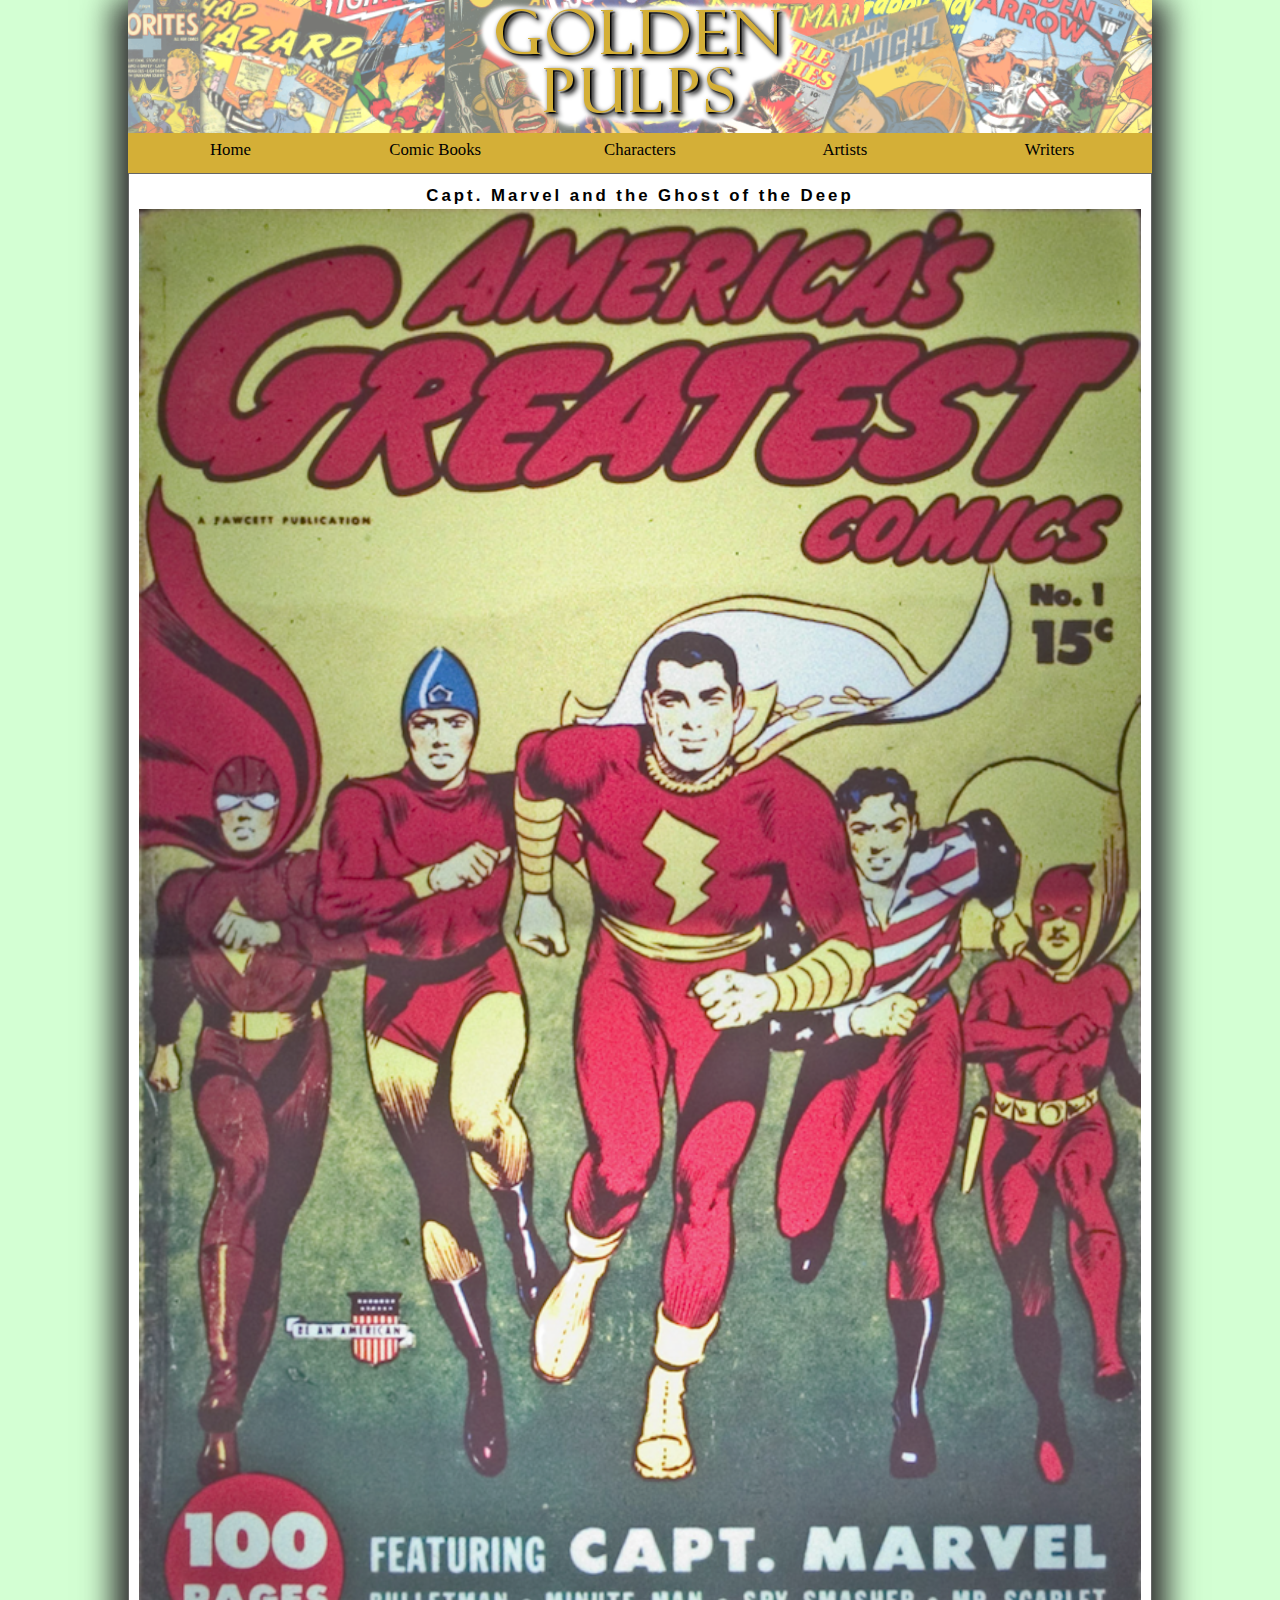
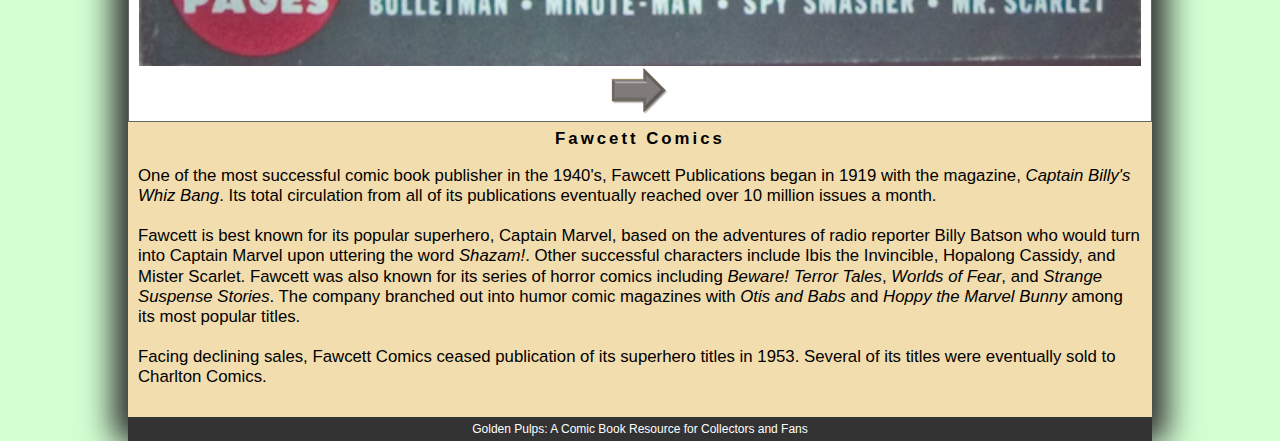
<file: index.html>
<!DOCTYPE html>
<html>

<head>
    <!--
          New Perspectives on HTML5 and CSS3, 7th Edition
          Tutorial 5
          Case Problem 1
          
          Ghost of the Deep Cover Page
          Author: Amrita Singh
          Date:   2022-02-11
      
          Filename: gp_cover.html
         -->

    <title>Ghost of the Deep Cover Page</title>
    <meta charset="utf-8" />
    <meta name="viewport" content="width=device-width, initial-scale=1.0" />
    <link href="css/gp_reset.css" rel="stylesheet" media="all" />
    <link href="css/gp_layout.css" rel="stylesheet" media="screen" />
    <link href="css/gp_print.css" rel="stylesheet" media="print" />
</head>

<body>
    <header>
        <img src="img/gp_logo.png" alt="Golden Pulp" />
    </header>

    <nav class="horizontal">
        <ul>
            <li><a href="#">Home</a></li>
            <li><a href="#">Comic Books</a></li>
            <li><a href="#">Characters</a></li>
            <li><a href="#">Artists</a></li>
            <li><a href="#">Writers</a></li>
        </ul>
    </nav>

    <section id="sheet">
        <h1>Capt. Marvel and the Ghost of the Deep</h1>
        <img src="img/gp_panel01.png" class="panel size1" alt="" />
        <footer>
            <a href="gp_page1.html"><img src="img/gp_next.png" alt="next" /></a>
        </footer>
    </section>

    <article>
        <h1>Fawcett Comics</h1>
        <p>One of the most successful comic book publisher in the 1940's, Fawcett Publications began in 1919 with the magazine, <cite>Captain Billy's Whiz Bang</cite>. Its total circulation from all of its publications eventually reached over 10 million
            issues a month.</p>
        <p>Fawcett is best known for its popular superhero, Captain Marvel, based on the adventures of radio reporter Billy Batson who would turn into Captain Marvel upon uttering the word <em>Shazam!</em>. Other successful characters include Ibis the Invincible,
            Hopalong Cassidy, and Mister Scarlet. Fawcett was also known for its series of horror comics including <cite>Beware! Terror Tales</cite>,
            <cite>Worlds of Fear</cite>, and <cite>Strange Suspense Stories</cite>. The company branched out into humor comic magazines with <cite>Otis and Babs</cite> and <cite>Hoppy the Marvel Bunny</cite> among its most popular titles.</p>
        <p>Facing declining sales, Fawcett Comics ceased publication of its superhero titles in 1953. Several of its titles were eventually sold to Charlton Comics.
        </p>
    </article>

    <footer>
        Golden Pulps: A Comic Book Resource for Collectors and Fans
    </footer>
</body>

</html>
</file>
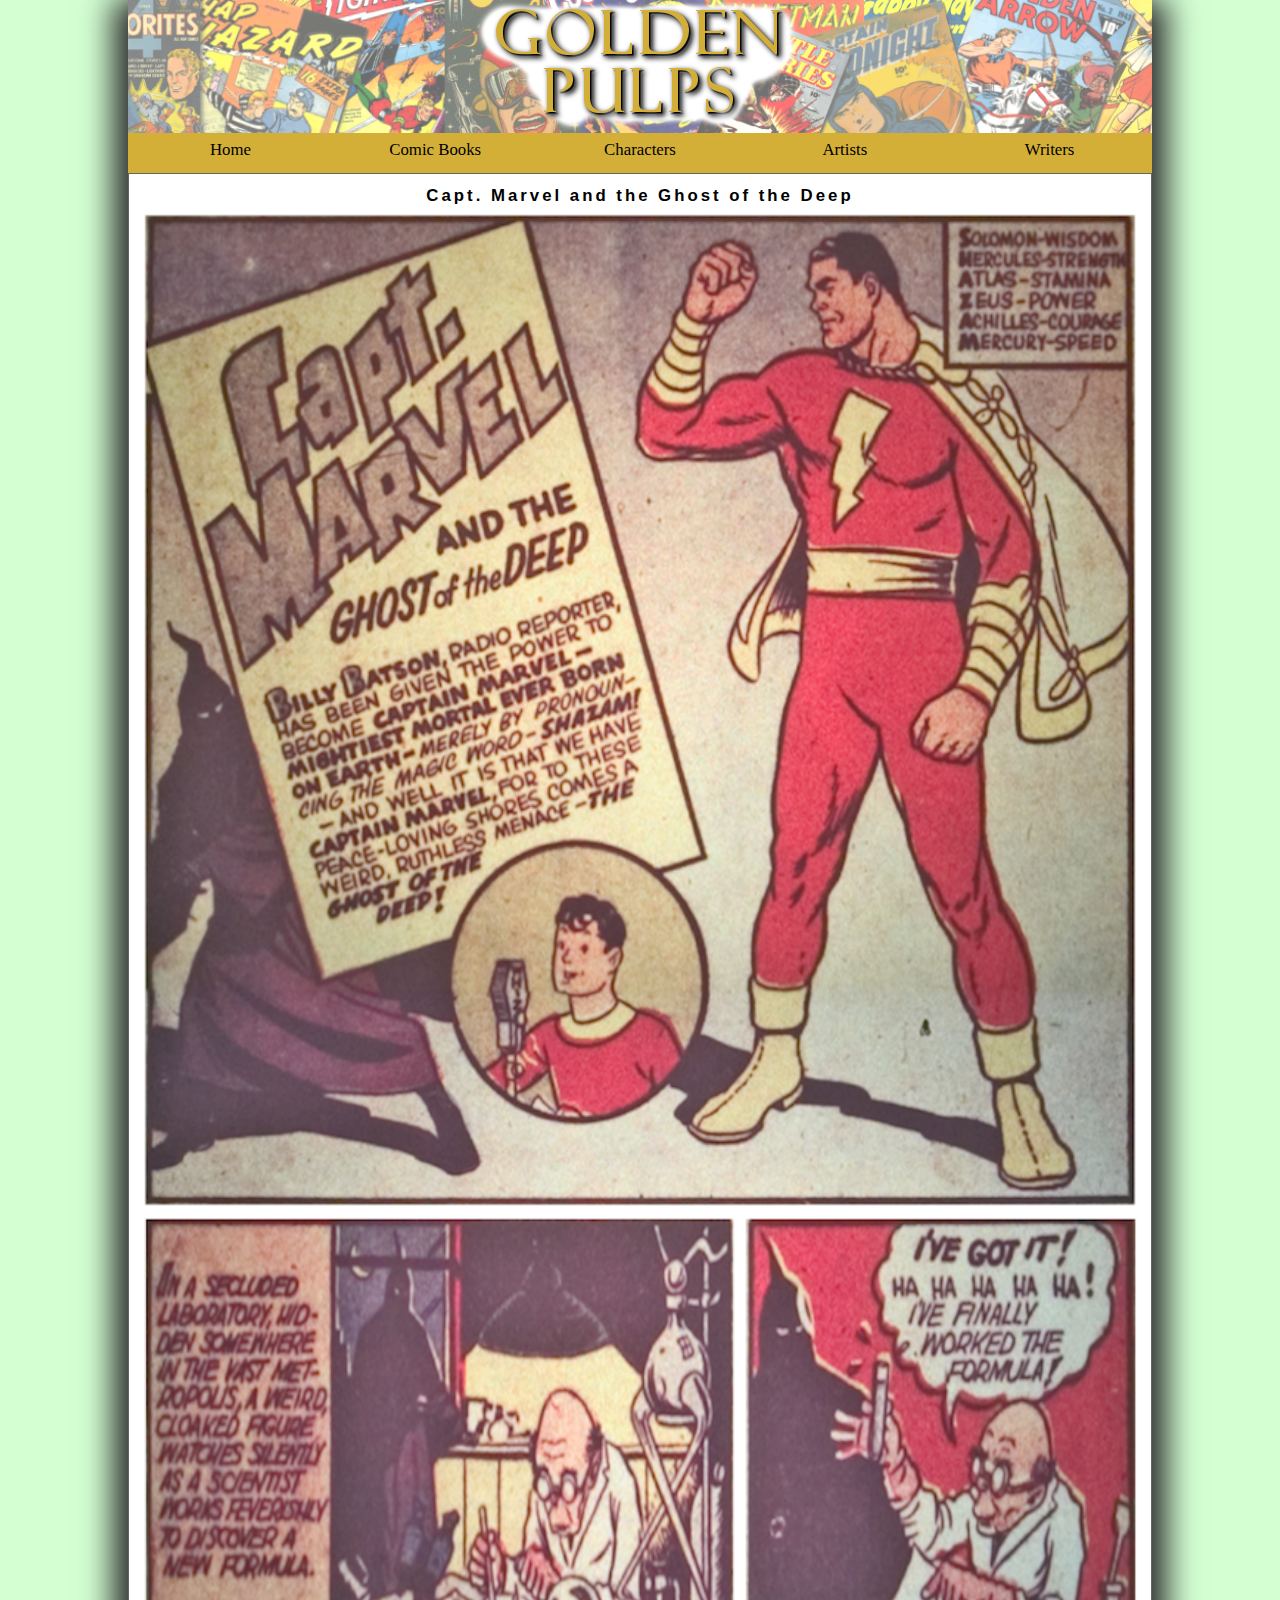
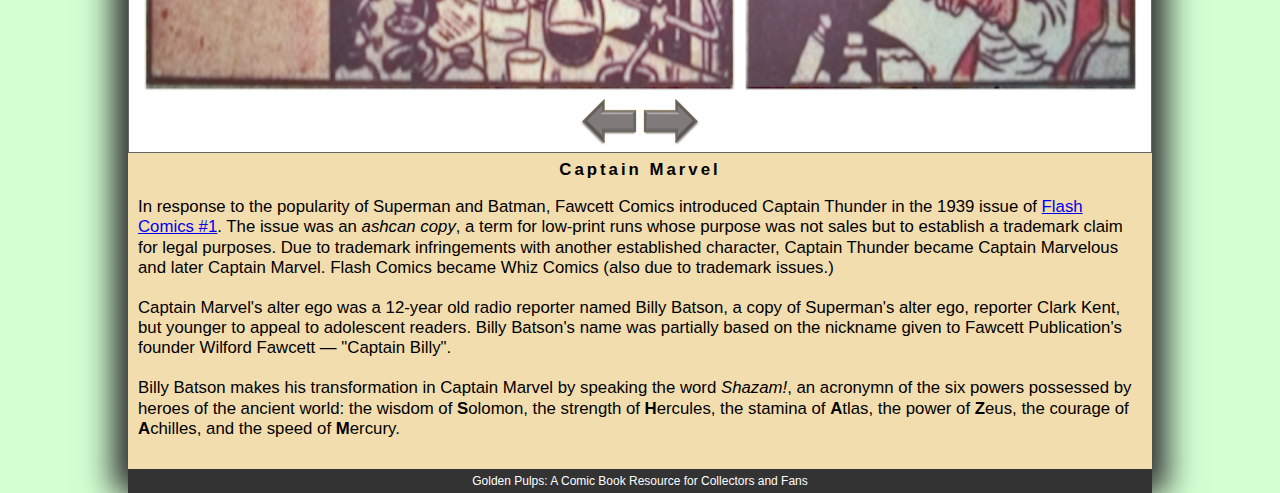
<file: gp_page1.html>
<!DOCTYPE html>
<html>

<head>
    <!--
          New Perspectives on HTML5 and CSS3, 7th Edition
          Tutorial 5
          Case Problem 1
          
          Ghost of the Deep Page 1
         Author: Amrita Singh
          Date:   2022-02-11 
      
          Filename: gp_page1.html
         -->

    <title>Ghost of the Deep Page 1</title>
    <meta charset="utf-8" />
    <meta name="viewport" content="width=device-width, initial-scale=1" />
    <link href="css/gp_reset.css" rel="stylesheet" media="all" />
    <link href="css/gp_layout.css" rel="stylesheet" media="screen" />
    <link href="css/gp_print.css" rel="stylesheet" media="print" />

</head>

<body>
    <header>
        <img src="img/gp_logo.png" alt="Golden Pulp" />
    </header>

    <nav class="horizontal">
        <ul>
            <li><a href="#">Home</a></li>
            <li><a href="#">Comic Books</a></li>
            <li><a href="#">Characters</a></li>
            <li><a href="#">Artists</a></li>
            <li><a href="#">Writers</a></li>
        </ul>
    </nav>

    <section id="sheet">
        <h1>Capt. Marvel and the Ghost of the Deep</h1>

        <img src="img/gp_panel02.png" class="panel size1" alt="" />
        <img src="img/gp_panel03.png" class="panel size2" alt="" />
        <img src="img/gp_panel04.png" class="panel size3" alt="" />

        <footer>
            <a href="gp_cover.html"><img src="img/gp_prev.png" alt="prev" /></a>
            <a href="gp_page2.html"><img src="img/gp_next.png" alt="next" /></a>
        </footer>

    </section>

    <article>
        <h1>Captain Marvel</h1>
        <p>In response to the popularity of Superman and Batman, Fawcett Comics introduced Captain Thunder in the 1939 issue of <a href="#">Flash Comics #1</a>. The issue was an <em>ashcan copy</em>, a term for low-print runs whose purpose was not sales
            but to establish a trademark claim for legal purposes. Due to trademark infringements with another established character, Captain Thunder became Captain Marvelous and later Captain Marvel. Flash Comics became Whiz Comics (also due to trademark
            issues.)
        </p>
        <p>Captain Marvel's alter ego was a 12-year old radio reporter named Billy Batson, a copy of Superman's alter ego, reporter Clark Kent, but younger to appeal to adolescent readers. Billy Batson's name was partially based on the nickname given to
            Fawcett Publication's founder Wilford Fawcett &mdash; "Captain Billy".</p>
        <p>Billy Batson makes his transformation in Captain Marvel by speaking the word <em>Shazam!</em>, an acronymn of the six powers possessed by heroes of the ancient world: the wisdom of
            <strong>S</strong>olomon, the strength of <strong>H</strong>ercules, the stamina of
            <strong>A</strong>tlas, the power of <strong>Z</strong>eus, the courage of
            <strong>A</strong>chilles, and the speed of <strong>M</strong>ercury.</p>
    </article>

    <footer>
        Golden Pulps: A Comic Book Resource for Collectors and Fans
    </footer>
</body>

</html>
</file>
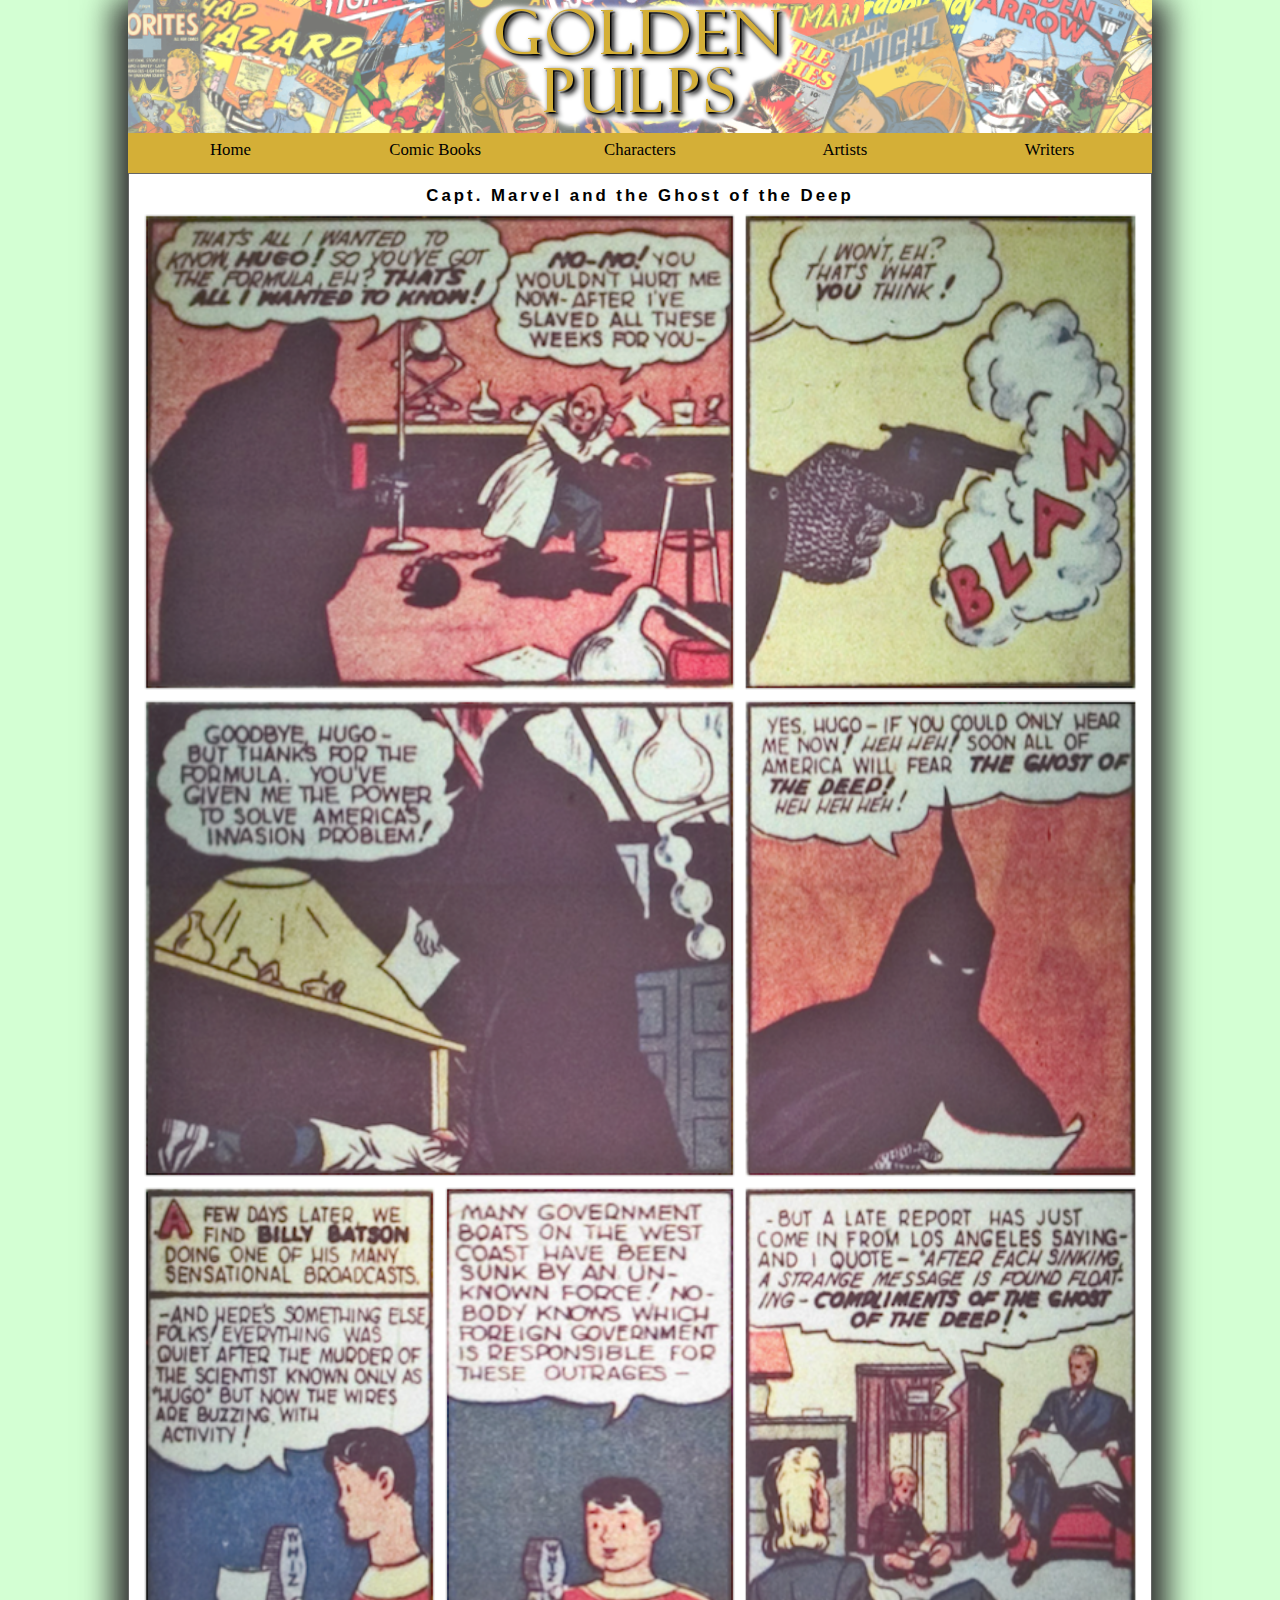
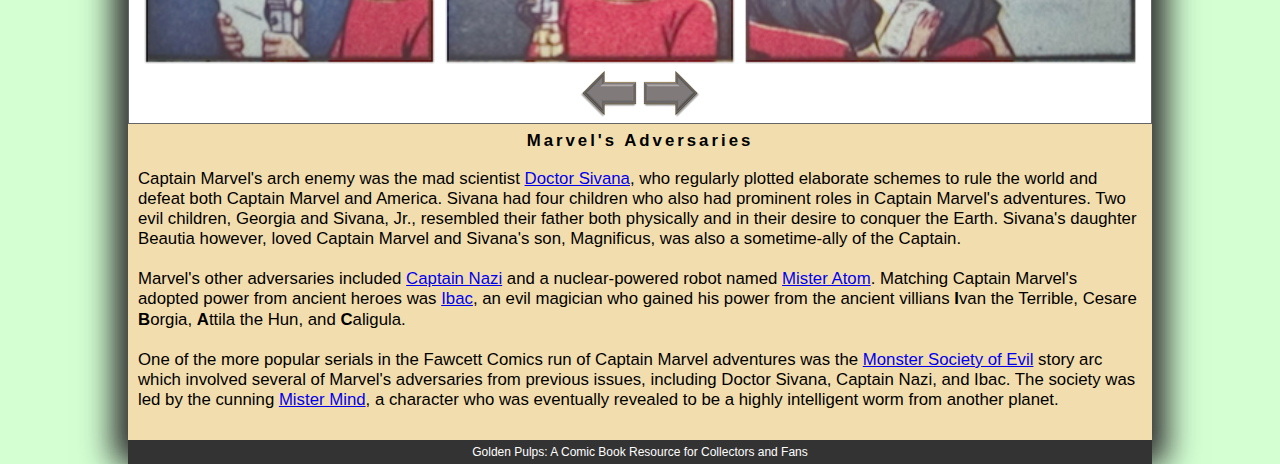
<file: gp_page2.html>
<!DOCTYPE html>
<html>

<head>
    <!--
          New Perspectives on HTML5 and CSS3, 7th Edition
          Tutorial 5
          Case Problem 1
          
          Ghost of the Deep Page 2
          Author: Amrita Singh
          Date:   2022-02-11  
      
          Filename: gp_page2.html
         -->

    <title>Ghost of the Deep Page 2</title>
    <meta charset="utf-8" />
    <meta name="viewport" content="width=device-width, initial-scale=1" />
    <link href="css/gp_reset.css" rel="stylesheet" media="all" />
    <link href="css/gp_layout.css" rel="stylesheet" media="screen" />
    <link href="css/gp_print.css" rel="stylesheet" media="print" />

</head>

<body>
    <header>
        <img src="img/gp_logo.png" alt="Golden Pulp" />
    </header>

    <nav class="horizontal">
        <ul>
            <li><a href="#">Home</a></li>
            <li><a href="#">Comic Books</a></li>
            <li><a href="#">Characters</a></li>
            <li><a href="#">Artists</a></li>
            <li><a href="#">Writers</a></li>
        </ul>
    </nav>

    <section id="sheet">
        <h1>Capt. Marvel and the Ghost of the Deep</h1>

        <img src="img/gp_panel05.png" class="panel size2" alt="" />
        <img src="img/gp_panel06.png" class="panel size3" alt="" />
        <img src="img/gp_panel07.png" class="panel size2" alt="" />
        <img src="img/gp_panel08.png" class="panel size3" alt="" />
        <img src="img/gp_panel09.png" class="panel size4" alt="" />
        <img src="img/gp_panel10.png" class="panel size4" alt="" />
        <img src="img/gp_panel11.png" class="panel size3" alt="" />


        <footer>
            <a href="gp_page1.html"><img src="img/gp_prev.png" alt="prev" /></a>
            <a href="gp_page3.html"><img src="img/gp_next.png" alt="next" /></a>
        </footer>
    </section>

    <article>
        <h1>Marvel's Adversaries</h1>
        <p>Captain Marvel's arch enemy was the mad scientist <a href="#">Doctor Sivana</a>, who regularly plotted elaborate schemes to rule the world and defeat both Captain Marvel and America. Sivana had four children who also had prominent roles in Captain
            Marvel's adventures. Two evil children, Georgia and Sivana, Jr., resembled their father both physically and in their desire to conquer the Earth. Sivana's daughter Beautia however, loved Captain Marvel and Sivana's son, Magnificus, was also
            a sometime-ally of the Captain.
        </p>
        <p>Marvel's other adversaries included <a href="#">Captain Nazi</a> and a nuclear-powered robot named <a href="#">Mister Atom</a>. Matching Captain Marvel's adopted power from ancient heroes was <a href="#">Ibac</a>, an evil magician who gained his
            power from the ancient villians <strong>I</strong>van the Terrible, Cesare <strong>B</strong>orgia,
            <strong>A</strong>ttila the Hun, and <strong>C</strong>aligula.</p>
        <p>One of the more popular serials in the Fawcett Comics run of Captain Marvel adventures was the <a href="#">Monster Society of Evil</a> story arc which involved several of Marvel's adversaries from previous issues, including Doctor Sivana, Captain
            Nazi, and Ibac. The society was led by the cunning <a href="#">Mister Mind</a>, a character who was eventually revealed to be a highly intelligent worm from another planet.</p>
    </article>

    <footer>
        Golden Pulps: A Comic Book Resource for Collectors and Fans
    </footer>
</body>

</html>
</file>
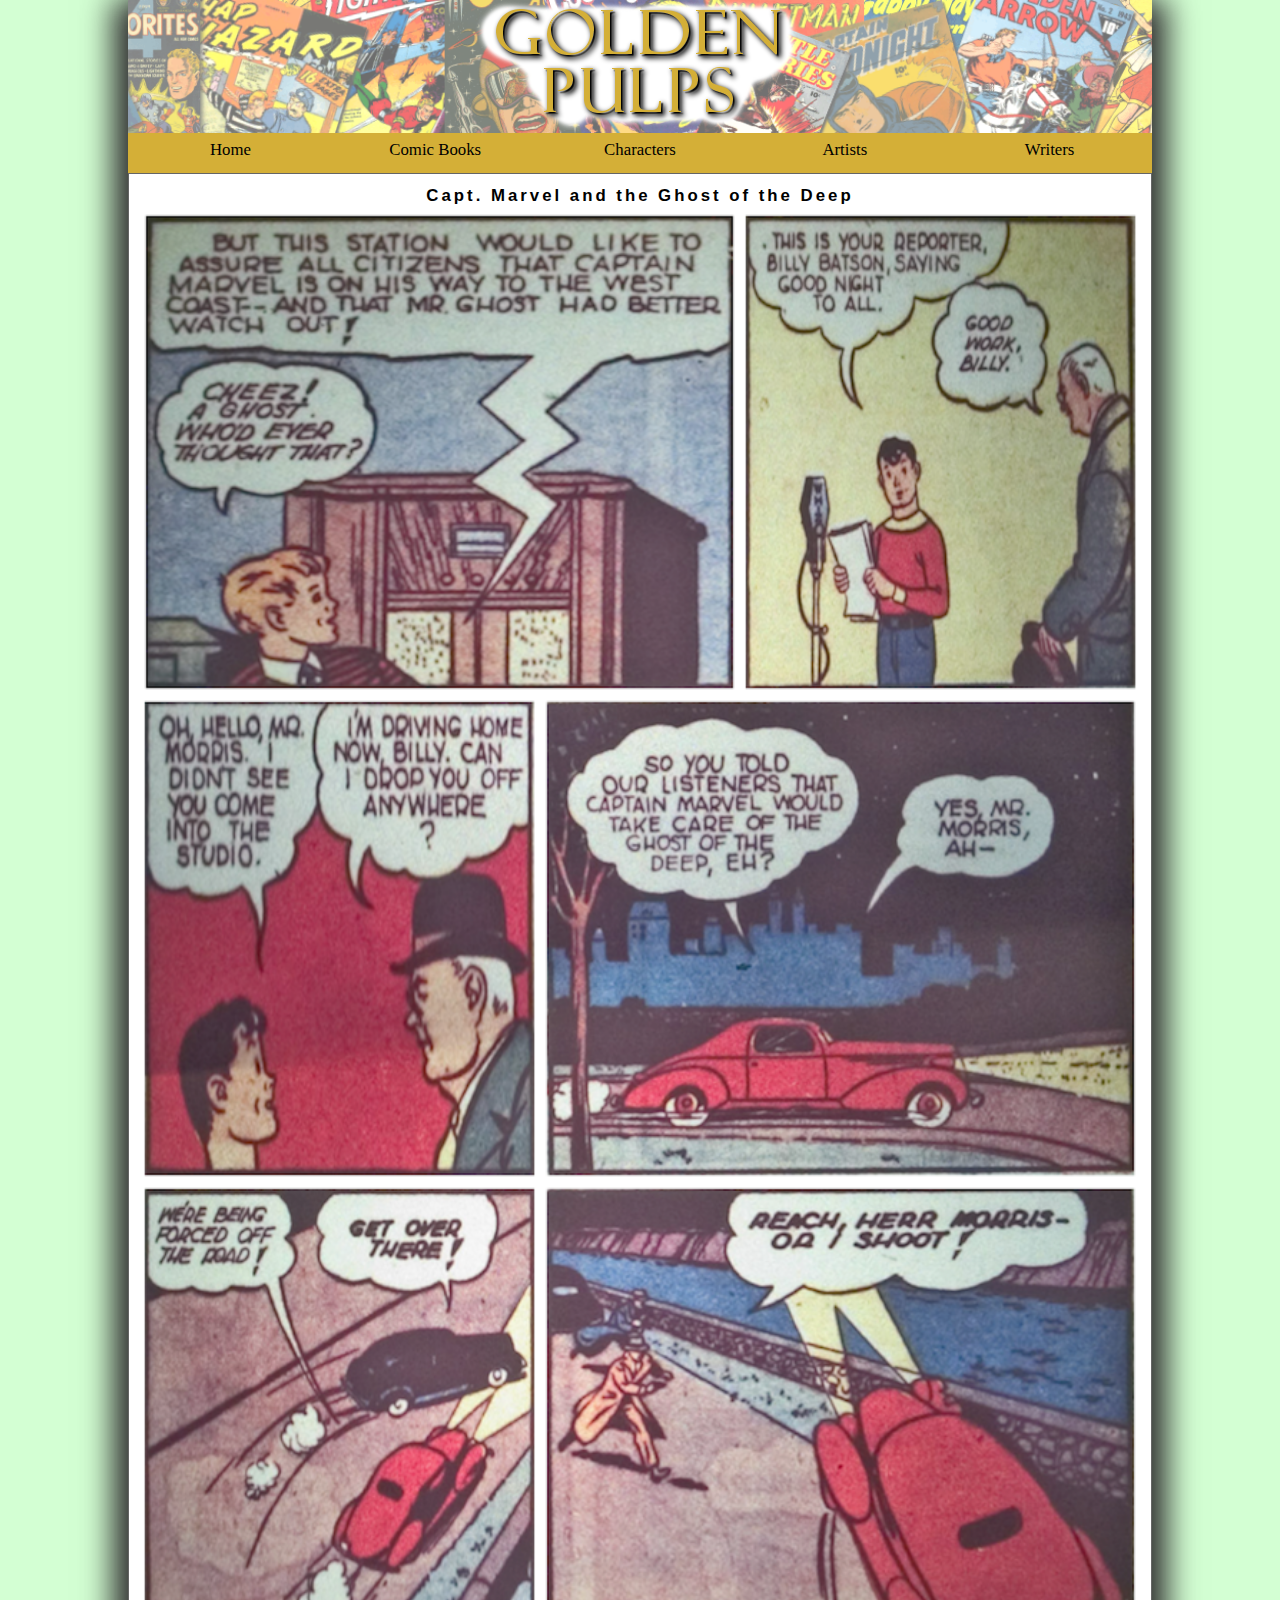
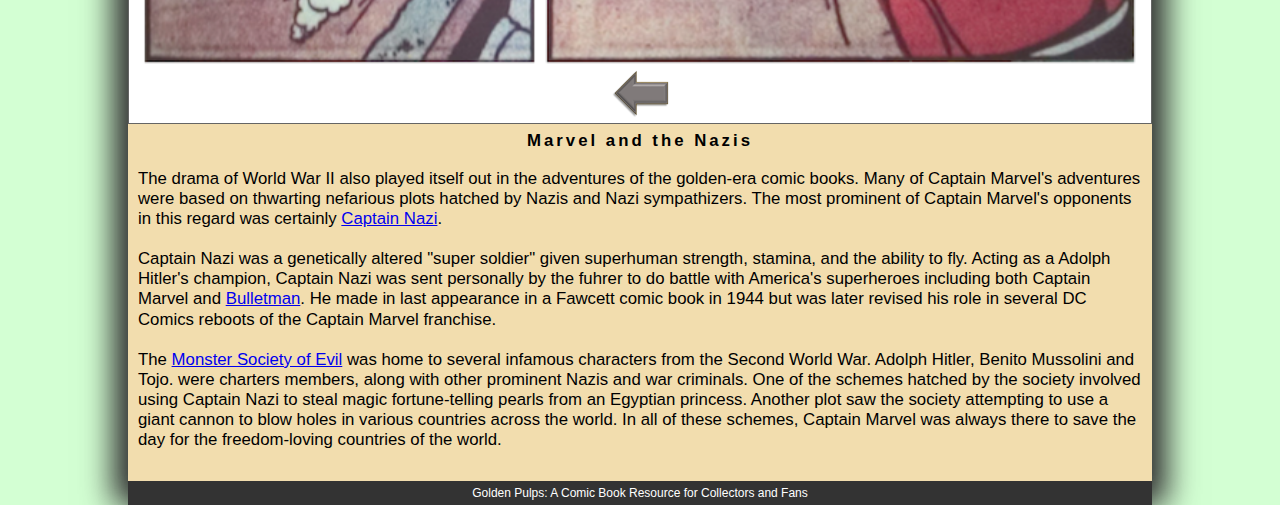
<file: gp_page3.html>
<!DOCTYPE html>
<html>

<head>
    <!--
          New Perspectives on HTML5 and CSS3, 7th Edition
          Tutorial 5
          Case Problem 1
          
          Ghost of the Deep Page 3
          Author: Amrita Singh
          Date:   2022-02-11 
      
          Filename: gp_page3.html
         -->

    <title>Ghost of the Deep Page 3</title>
    <meta charset="utf-8" />
    <meta name="viewport" content="width=device-width, initial-scale=1" />
    <link href="css/gp_reset.css" rel="stylesheet" media="all" />
    <link href="css/gp_layout.css" rel="stylesheet" media="screen" />
    <link href="css/gp_print.css" rel="stylesheet" media="print" />

</head>

<body>
    <header>
        <img src="img/gp_logo.png" alt="Golden Pulp" />
    </header>

    <nav class="horizontal">
        <ul>
            <li><a href="#">Home</a></li>
            <li><a href="#">Comic Books</a></li>
            <li><a href="#">Characters</a></li>
            <li><a href="#">Artists</a></li>
            <li><a href="#">Writers</a></li>
        </ul>
    </nav>

    <section id="sheet">
        <h1>Capt. Marvel and the Ghost of the Deep</h1>

        <img src="img/gp_panel12.png" class="panel size2" alt="" />
        <img src="img/gp_panel13.png" class="panel size3" alt="" />
        <img src="img/gp_panel14.png" class="panel size3" alt="" />
        <img src="img/gp_panel15.png" class="panel size2" alt="" />
        <img src="img/gp_panel16.png" class="panel size3" alt="" />
        <img src="img/gp_panel17.png" class="panel size2" alt="" />

        <footer>
            <a href="gp_page2.html"><img src="img/gp_prev.png" alt="prev" /></a>
        </footer>
    </section>

    <article>
        <h1>Marvel and the Nazis</h1>
        <p>The drama of World War II also played itself out in the adventures of the golden-era comic books. Many of Captain Marvel's adventures were based on thwarting nefarious plots hatched by Nazis and Nazi sympathizers. The most prominent of Captain
            Marvel's opponents in this regard was certainly <a href="#">Captain Nazi</a>.</p>
        <p>Captain Nazi was a genetically altered "super soldier" given superhuman strength, stamina, and the ability to fly. Acting as a Adolph Hitler's champion, Captain Nazi was sent personally by the fuhrer to do battle with America's superheroes including
            both Captain Marvel and <a href="#">Bulletman</a>. He made in last appearance in a Fawcett comic book in 1944 but was later revised his role in several DC Comics reboots of the Captain Marvel franchise.</p>
        <p>The <a href="#">Monster Society of Evil</a> was home to several infamous characters from the Second World War. Adolph Hitler, Benito Mussolini and Tojo. were charters members, along with other prominent Nazis and war criminals. One of the schemes
            hatched by the society involved using Captain Nazi to steal magic fortune-telling pearls from an Egyptian princess. Another plot saw the society attempting to use a giant cannon to blow holes in various countries across the world. In all of
            these schemes, Captain Marvel was always there to save the day for the freedom-loving countries of the world.</p>
    </article>

    <footer>
        Golden Pulps: A Comic Book Resource for Collectors and Fans
    </footer>
</body>

</html>
</file>
<file: css/gp_layout.css>
@charset "utf-8";

/*
   New Perspectives on HTML5 and CSS3, 7th Edition
   Tutorial 5
   Case Problem 1
   
   Author: Amrita Singh
   Date:   2022-02-11     
   
   Filename: gp_layout.css

   This file contains the layout styles and media
   queries used with sample pages from the Golden
   Pulps website.

*/


/* Import Basic Design Styles Used on All Screens */

@import url("gp_designs.css");

/* Flex Layout Styles */

body {
    display: flex;
    flex-flow: row wrap;
}

section#sheet {
    flex: 3 1 301px;
}


/* ============================================
	Mobile Devices: 0 - 480 pixels
   ============================================
*/

@media only screen and (max-width: 480px) {
    .panel {
        width: 100%;
    }
    nav.horizontal {
        order: 99;
    }
    body>footer {
        order: 100;
    }
}


/* ===================================================
	Tablet and Desktop Devices: Greater than 480 pixels
   ===================================================
*/

@media only screen and (min-width: 481px) {
    nav.horizontal ul {
        display: flex;
        flex-flow: row nowrap;
        height: 40px;
    }
    nav.horizontal ul li {
        flex: 1 1 auto;
    }
    .size1 {
        width: 100%;
    }
    .size2 {
        width: 60%;
    }
    .size3 {
        width: 40%;
    }
    .size4 {
        width: 30%;
    }
}
</file>
<file: css/gp_print.css>
@charset "utf-8";

/*
   New Perspectives on HTML5 and CSS3, 7th Edition
   Tutorial 5
   Case Problem 1
   
   Author: Amrita Singh
   Date:   2022-02-11    
   
   Filename: gp_print.css

   This file contains the printer styles used with the sample
   comic book pages from Golden Pulps.

*/


/* Hidden Objects */

nav {
    display: none;
}

footer {
    display: none;
}

article {
    display: none;
}


/* Comic Book Sheet Styles */

section#sheet {
    width: 6in;
    margin: 0 auto 0 auto;
}

.size1 {
    width: 5in;
}

.size2 {
    width: 3in;
}

.size3 {
    width: 2in;
}

.size4 {
    width: 1.5in;
}
</file>
